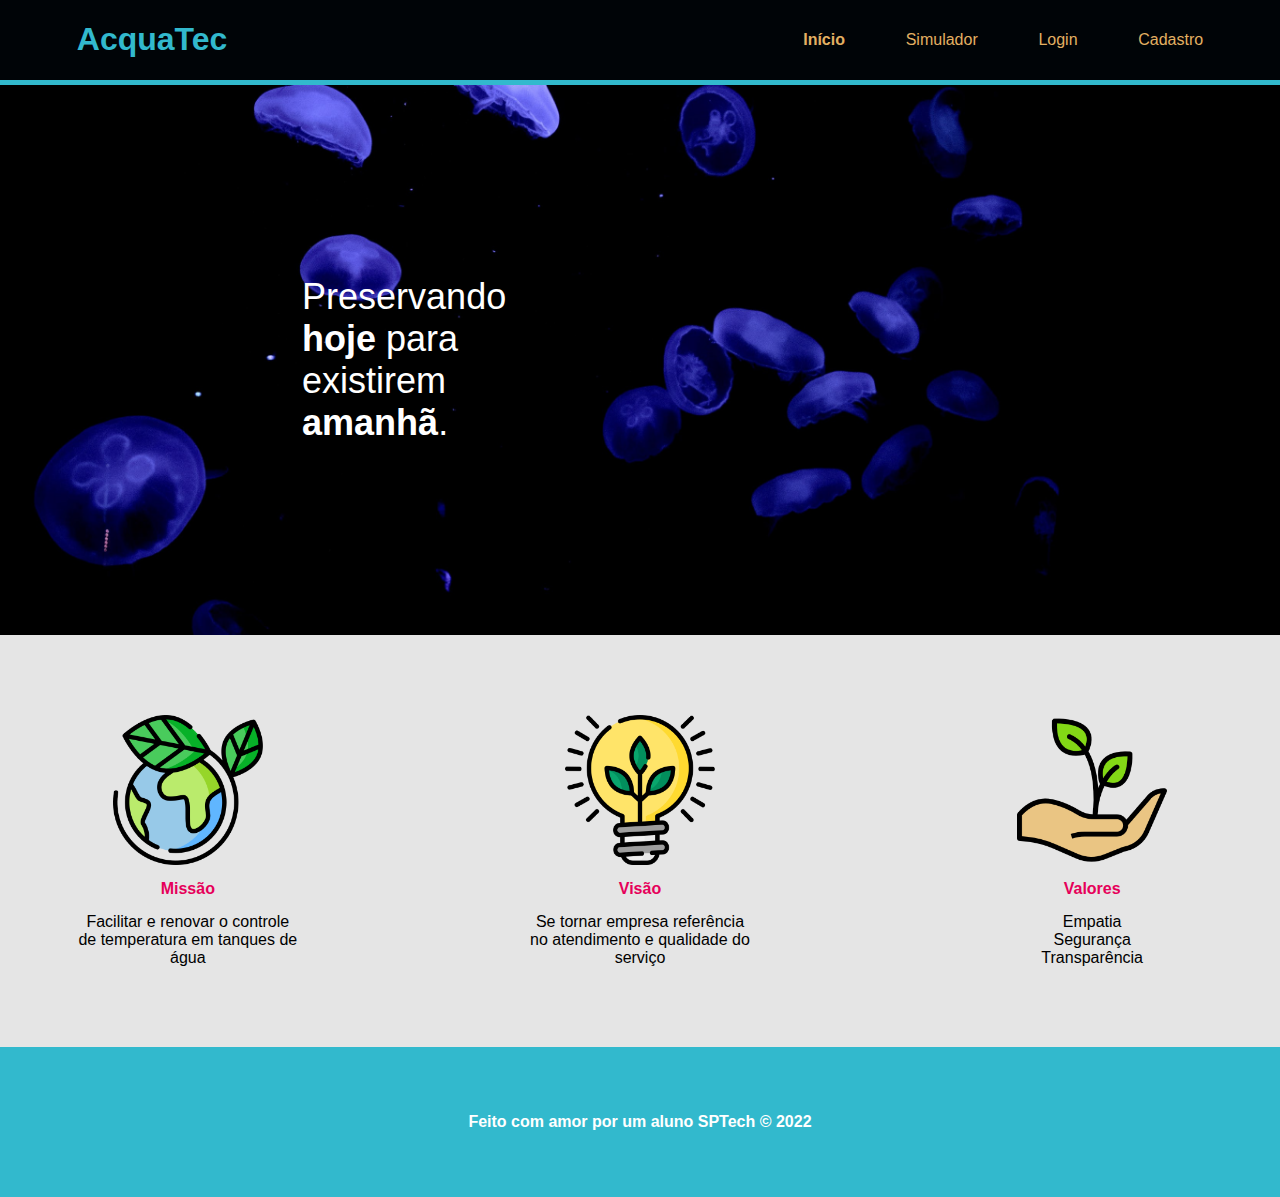
<file: index.html>
<!DOCTYPE html>
<html lang="pt">
<head>
    <meta charset="UTF-8">
    <meta http-equiv="X-UA-Compatible" content="IE=edge">
    <meta name="viewport" content="width=device-width, initial-scale=1.0">
    <title>AcquaTec</title>
    <link rel="stylesheet" href="style.css">
</head>
<body>
    <div class="header">
        <div class="container">
        <h1>AcquaTec</h1>
        <ul class="navbar">
            <li class="agora"><a href="index.html">Início</a></li>
            <li><a href="#">Simulador</a></li>
            <li><a href="login.html">Login</a></li>
            <li><a href="cadastro.html">Cadastro</a></li>
        </ul>
        </div>
    </div>
<div class="banner">
    <div class="container">
        <p>Preservando <b>hoje</b> para existirem <b>amanhã</b>.</p>
    </div>
</div>
<div class="empresa">
    <div class="container">
        <div class="card_empresa">
            <img src="imgs/planet-earth_color.png"> 
                <b>Missão</b>
                    <span>Facilitar e renovar o controle de temperatura em tanques de água</span> </div>
        <div class="card_empresa">
             <img src="imgs/lightbulb_color.png"> 
                <b>Visão</b>
                     <span>Se tornar empresa referência no atendimento e qualidade do serviço</span> </div>
        <div class="card_empresa">
            <img src="imgs/growth_color.png"> 
                <b>Valores</b>
                    <span>Empatia <br> Segurança <br> Transparência</span> </div>

</div>
</div>
<div class="footer">
    <div class="container">
        <h4>Feito com amor por um aluno SPTech &copy; 2022</h4>
    </div>
</div>
</body>
</html>
</file>
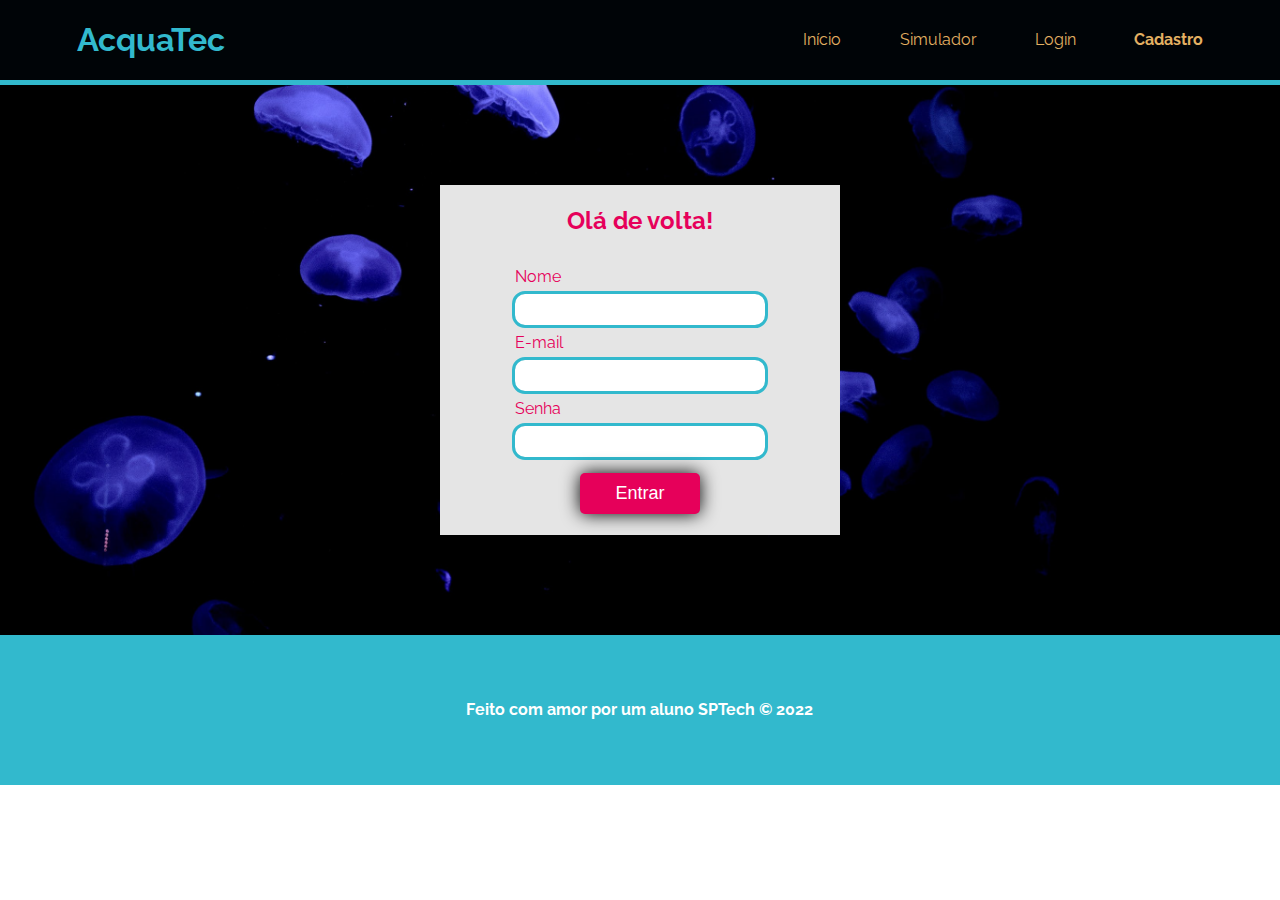
<file: cadastro.html>
<!DOCTYPE html>
<html lang="en">
<head>
    <meta charset="UTF-8">
    <meta http-equiv="X-UA-Compatible" content="IE=edge">
    <meta name="viewport" content="width=device-width, initial-scale=1.0">
    <title>AcquaTec | Cadastro</title>
    <link rel="stylesheet" href="style.css">
    <link rel="preconnect" href="https://fonts.googleapis.com">
<link rel="preconnect" href="https://fonts.gstatic.com" crossorigin>
<link href="https://fonts.googleapis.com/css2?family=Raleway:ital,wght@0,100;0,200;0,300;0,400;0,600;0,700;0,800;0,900;1,100;1,200;1,300;1,400;1,600;1,800;1,900&display=swap" rel="stylesheet">
</head>
<body>
    <div class="header">
        <div class="container">
        <h1>AcquaTec</h1>
        <ul class="navbar">
            <li><a href="index.html">Início</a></li>
            <li><a href="#">Simulador</a></li>
            <li><a href="login.html">Login</a></li>
            <li class="agora"><a href="cadastro.html">Cadastro</a></li>
        </ul>
        </div>
    </div>
<div class="banner">
    <div class="container login">
        <div class="card">
            <h2>Olá de volta!</h2>
            <form>
                <label for="nomeInput">Nome</label>
                <input type="text" id="nomeInput>">
                <label for="emailInput">E-mail</label>
                <input type="text" id="emailInput">
                <label for="senhaInput">Senha</label>
                <input type="password"; id="senhaInput">
                <button type="button">Entrar</button>
            </form>
        </div>
    </div>
</div>
<div class="footer">
    <div class="container">
        <h4>Feito com amor por um aluno SPTech &copy; 2022</h4>
    </div>
</div>
</body>
</html>
</file>
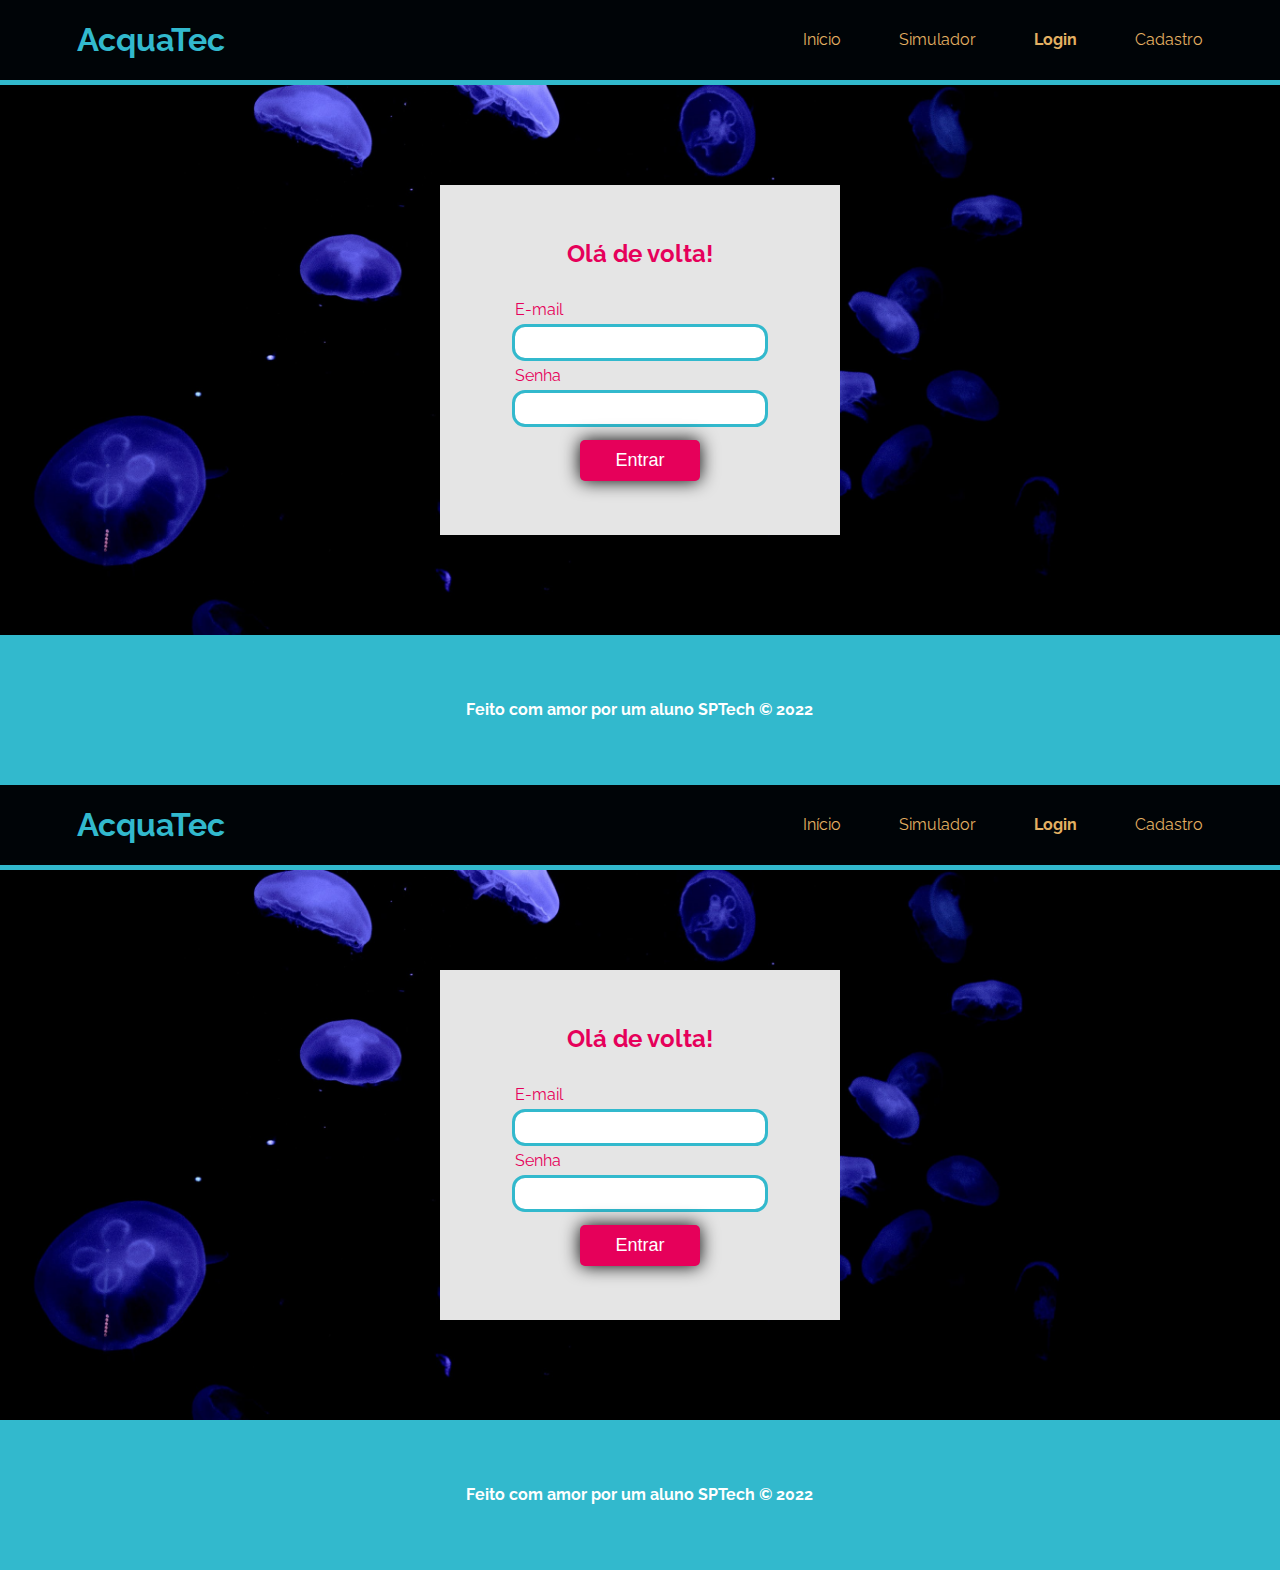
<file: login.html>
<!DOCTYPE html>
<html lang="en">
<head>
    <meta charset="UTF-8">
    <meta http-equiv="X-UA-Compatible" content="IE=edge">
    <meta name="viewport" content="width=device-width, initial-scale=1.0">
    <title>AcquaTec | Login</title>
    <link rel="stylesheet" href="style.css">
    <link rel="preconnect" href="https://fonts.googleapis.com">
<link rel="preconnect" href="https://fonts.gstatic.com" crossorigin>
<link href="https://fonts.googleapis.com/css2?family=Raleway:ital,wght@0,100;0,200;0,300;0,400;0,600;0,700;0,800;0,900;1,100;1,200;1,300;1,400;1,600;1,800;1,900&display=swap" rel="stylesheet">
</head>
<body>
    <div class="header">
        <div class="container">
        <h1>AcquaTec</h1>
        <ul class="navbar">
            <li><a href="index.html">Início</a></li>
            <li><a href="#">Simulador</a></li>
            <li class="agora"><a href="login.html">Login</a></li>
            <li><a href="cadastro.html">Cadastro</a></li>
        </ul>
        </div>
    </div>
<div class="banner">
    <div class="container login">
        <div class="card">
            <h2>Olá de volta!</h2>
            <form>
                <label for="emailInput">E-mail</label>
                <input type="text" id="emailInput">
                <label for="senhaInput">Senha</label>
                <input type="password"; id="senhaInput">
                <button type="button">Entrar</button>
            </form>
        </div>
    </div>
</div>
<div class="footer">
    <div class="container">
        <h4>Feito com amor por um aluno SPTech &copy; 2022</h4>
    </div>
</div>
</body>

<!DOCTYPE html>
<html lang="en">
<head>
    <meta charset="UTF-8">
    <meta http-equiv="X-UA-Compatible" content="IE=edge">
    <meta name="viewport" content="width=device-width, initial-scale=1.0">
    <title>AcquaTec | Login</title>
    <link rel="stylesheet" href="style.css">
    <link rel="preconnect" href="https://fonts.googleapis.com">
<link rel="preconnect" href="https://fonts.gstatic.com" crossorigin>
<link href="https://fonts.googleapis.com/css2?family=Raleway:ital,wght@0,100;0,200;0,300;0,400;0,600;0,700;0,800;0,900;1,100;1,200;1,300;1,400;1,600;1,800;1,900&display=swap" rel="stylesheet">
</head>
<body>
    <div class="header">
        <div class="container">
        <h1>AcquaTec</h1>
        <ul class="navbar">
            <li><a href="index.html">Início</a></li>
            <li><a href="#">Simulador</a></li>
            <li class="agora"><a href="login.html">Login</a></li>
            <li><a href="cadastro.html">Cadastro</a></li>
        </ul>
        </div>
    </div>
<div class="banner">
    <div class="container login">
        <div class="card">
            <h2>Olá de volta!</h2>
            <form>
                <label for="emailInput">E-mail</label>
                <input type="text" id="emailInput">
                <label for="senhaInput">Senha</label>
                <input type="password"; id="senhaInput">
                <button type="button">Entrar</button>
            </form>
        </div>
    </div>
</div>
<div class="footer">
    <div class="container">
        <h4>Feito com amor por um aluno SPTech &copy; 2022</h4>
    </div>
</div>
</body>

</html>
</file>
<file: style.css>
body {
    margin: 0;
    padding: 0;
    font-family: 'Raleway','Exo 2', sans-serif;
}

.header {
    background-color: #000407;
    color: #32B9CD;
    border-bottom: 5px solid #32B9CD;
}
.header .container {
    display: flex;
    justify-content: space-between
}
.navbar {
    display: flex;
    list-style: none;
    width: 400px;
    justify-content: space-between;
    align-items: center;
}
.agora {
    font-weight: bold;
}
.container {
    width: 88%;
    margin: 0 auto;
}

.navbar a {
    text-decoration: none;
    color: #E3B062;

}

.banner {
    background-image: url('imgs/bg-jelly-fish-para_outras_pags.png');
    background-size: cover;
}

.banner .container {
    height: 550px;
    display: flex;
    color: white;
    align-items: center;
}

.banner .container.login {
    justify-content: center;
}
.banner p {
    font-size: 36px;
    width: 280px;
    margin-left: 20%;
}

.footer {
    background-color: #32B9CD;
    color: white;
}

.footer .container {
    display: flex;
    height: 150px;
    align-items: center;
    justify-content: center;
}

.card {
    background-color: #E5E5E5;
    color: #E6005A;
    width: 400px;
    height: 350px;
    display: flex;
    flex-direction: column;
    align-items: center;
    justify-content: center;
}

.card h2 {
    margin: 0
}

form {
    display: flex;
    flex-direction: column;
    width: 250px;
    margin-top: 24px;
}

form label {
    margin-top: 8px;
}

form input {
    margin-top: 8px;
    outline: 3px solid #32B9CD;
    border: 0;
    padding: 8px;
    border-radius: 10px;
}

form button {
    margin-top: 16px;
    background-color: #E6005A;
    color: white;
    padding: 10px 15px;
    width: 120px;
    align-self: center;
    font-size: 18px;
    border: 0;
    border-radius: 5px;
    cursor: pointer;
    box-shadow: 0 0 1em black; 
}

body {
    margin: 0;
    padding: 0;
    font-family: 'Raleway','Exo 2', sans-serif;
}

.header {
    background-color: #000407;
    color: #32B9CD;
    border-bottom: 5px solid #32B9CD;
}
.header .container {
    display: flex;
    justify-content: space-between
}
.navbar {
    display: flex;
    list-style: none;
    width: 400px;
    justify-content: space-between;
    align-items: center;
}
.agora {
    font-weight: bold;
}
.container {
    width: 88%;
    margin: 0 auto;
}

.navbar a {
    text-decoration: none;
    color: #E3B062;

}

.banner {
    background-image: url('imgs/bg-jelly-fish-para_outras_pags.png');
    background-size: cover;
}

.banner .container {
    height: 550px;
    display: flex;
    color: white;
    align-items: center;
}

.banner .container.login {
    justify-content: center;
}
.banner p {
    font-size: 36px;
    width: 280px;
    margin-left: 20%;
}

.footer {
    background-color: #32B9CD;
    color: white;
}

.footer .container {
    display: flex;
    height: 150px;
    align-items: center;
    justify-content: center;
}

.card {
    background-color: #E5E5E5;
    color: #E6005A;
    width: 400px;
    height: 350px;
    display: flex;
    flex-direction: column;
    align-items: center;
    justify-content: center;
}

.card h2 {
    margin: 0
}

form {
    display: flex;
    flex-direction: column;
    width: 250px;
    margin-top: 24px;
}

form label {
    margin-top: 8px;
}

form input {
    margin-top: 8px;
    outline: 3px solid #32B9CD;
    border: 0;
    padding: 8px;
    border-radius: 10px;
}

form button {
    margin-top: 16px;
    background-color: #E6005A;
    color: white;
    padding: 10px 15px;
    width: 120px;
    align-self: center;
    font-size: 18px;
    border: 0;
    border-radius: 5px;
    cursor: pointer;
    box-shadow: 0 0 1em black; 
}

.empresa {
    background-color: #E5E5E5;
    display: flex;
}

img {
    width: 150px;
    height: 150px;
}

.empresa .container {
    display: flex;
    height: 412px;
    align-items: center;
    justify-content: space-between;
}

.empresa .container .card_empresa {
    color: black;
    width: 222px;
    display: flex;
    flex-direction: column;
    justify-content: center;
    align-items: center;
}
.empresa .container .card_empresa b {
    color:#E6005A;
    margin-top: 15px;
    margin-bottom: 15px;
    display: flex;
    flex-direction: column;
    justify-items: center;
}
.empresa .container .card_empresa span {
    text-align: center;
}
</file>
